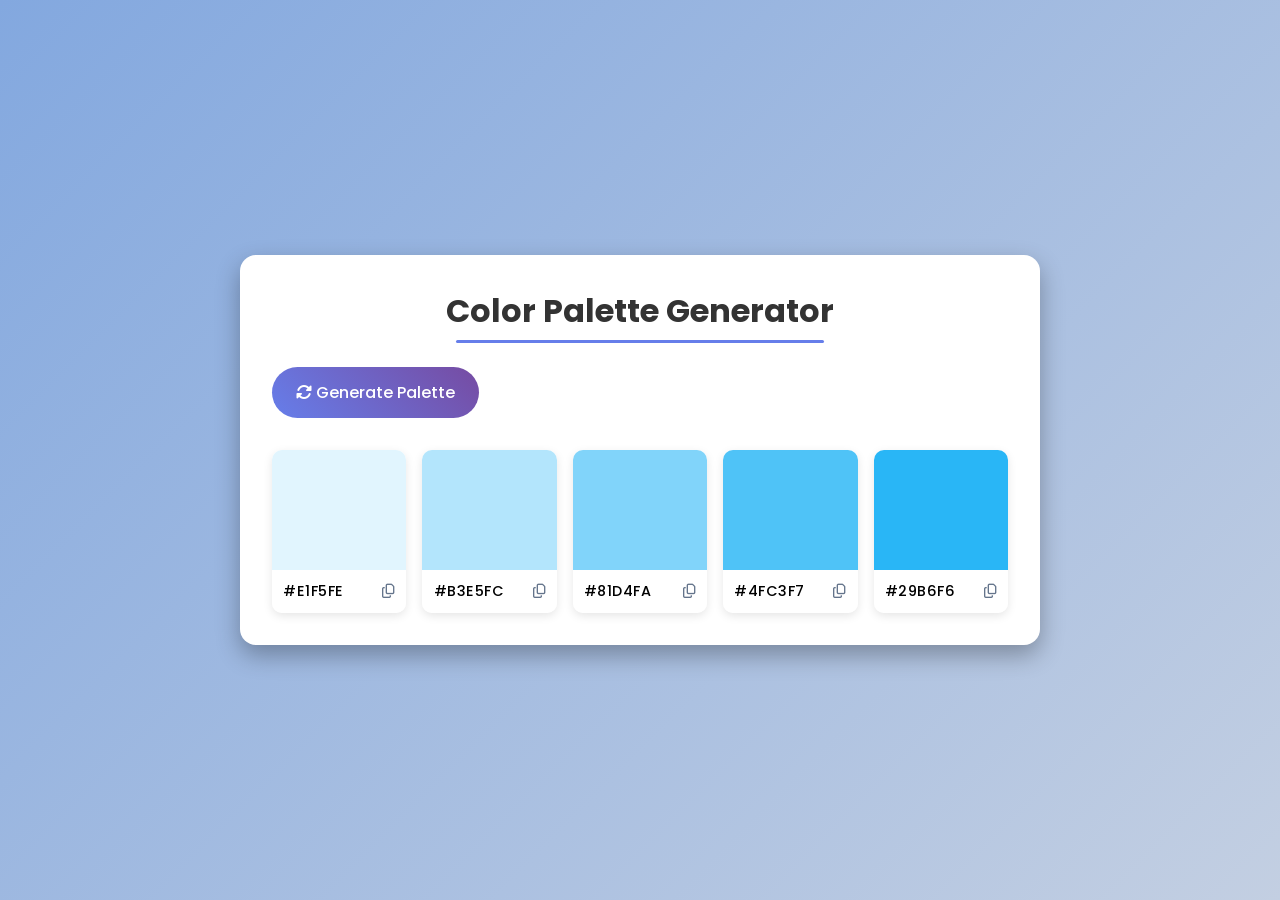
<file: Color Palette Generator/index.html>
<!DOCTYPE html>
<html lang="en">
  <head>
    <meta charset="UTF-8" />
    <meta name="viewport" content="width=device-width, initial-scale=1.0" />
    <title>Color Palette Generator</title>
    <link
      rel="stylesheet"
      href="https://cdnjs.cloudflare.com/ajax/libs/font-awesome/6.7.2/css/all.min.css"
      integrity="sha512-Evv84Mr4kqVGRNSgIGL/F/aIDqQb7xQ2vcrdIwxfjThSH8CSR7PBEakCr51Ck+w+/U6swU2Im1vVX0SVk9ABhg=="
      crossorigin="anonymous"
      referrerpolicy="no-referrer"
    />
    <link rel="stylesheet" href="style.css" />
  </head>
  <body>
    <div class="container">
      <h1>Color Palette Generator</h1>

      <button id="generate-btn">
        <i class="fas fa-sync-alt"></i>
        Generate Palette
      </button>

      <div class="palette-container">
        <div class="color-box">
          <div class="color" style="background-color: #e1f5fe"></div>
          <div class="color-info">
            <span class="hex-value">#E1F5FE</span>
            <i class="far fa-copy copy-btn" title="Copy to clipboard"></i>
          </div>
        </div>
        <div class="color-box">
          <div class="color" style="background-color: #b3e5fc"></div>
          <div class="color-info">
            <span class="hex-value">#B3E5FC</span>
            <i class="far fa-copy copy-btn" title="Copy to clipboard"></i>
          </div>
        </div>
        <!-- COLOR BOX 3 -->
        <div class="color-box">
          <div class="color" style="background-color: #81d4fa"></div>
          <div class="color-info">
            <span class="hex-value">#81D4FA</span>
            <i class="far fa-copy copy-btn" title="Copy to clipboard"></i>
          </div>
        </div>
        <div class="color-box">
          <div class="color" style="background-color: #4fc3f7"></div>
          <div class="color-info">
            <span class="hex-value">#4FC3F7</span>
            <i class="far fa-copy copy-btn" title="Copy to clipboard"></i>
          </div>
        </div>
        <div class="color-box">
          <div class="color" style="background-color: #29b6f6"></div>
          <div class="color-info">
            <span class="hex-value">#29B6F6</span>
            <i class="far fa-copy copy-btn" title="Copy to clipboard"></i>
          </div>
        </div>
      </div>
    </div>

    <script src="script.js"></script>
  </body>
</html>
</file>
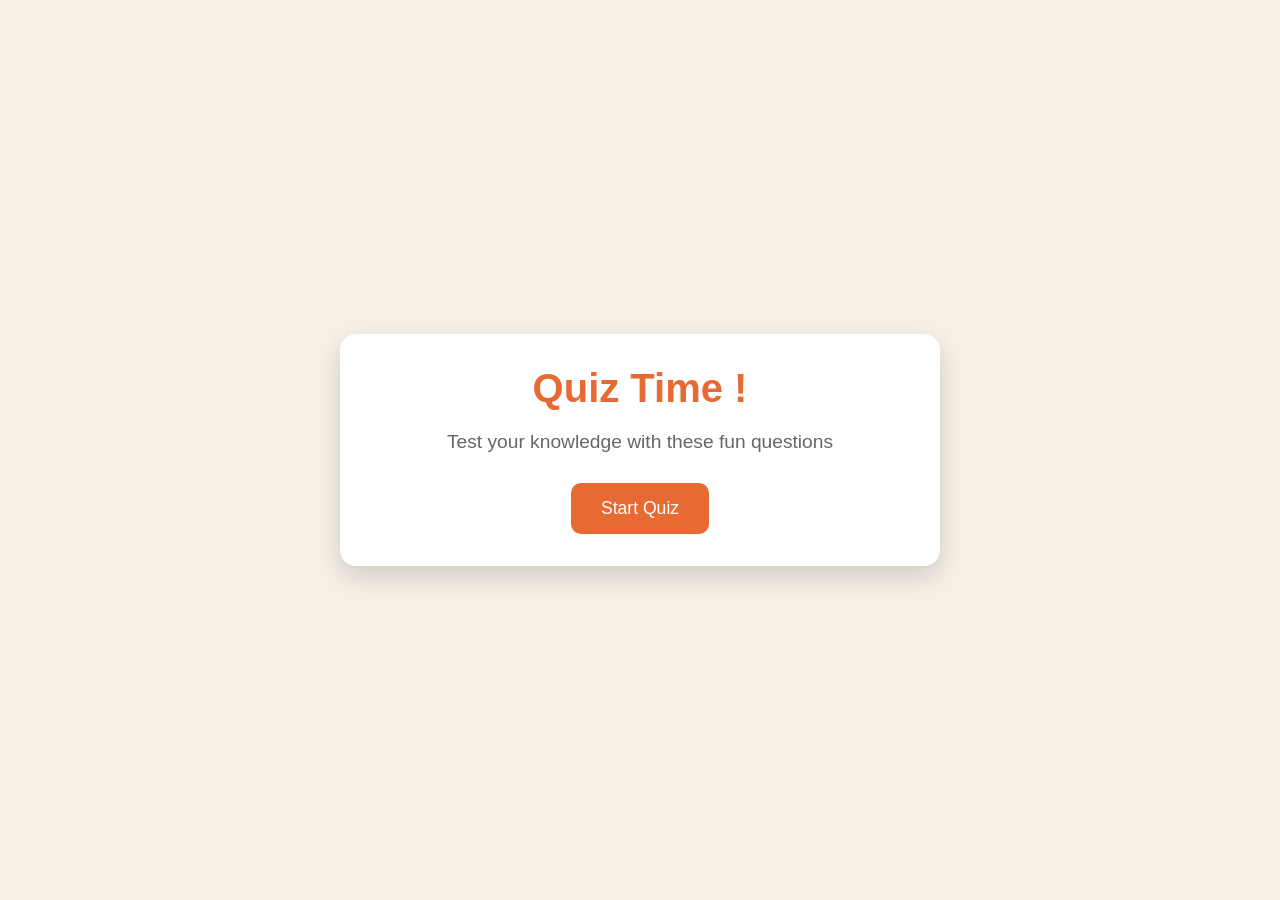
<file: Quiz Game/index.html>
<!DOCTYPE html>
<html lang="en">
<head>
    <meta charset="UTF-8">
    <meta name="viewport" content="width=device-width, initial-scale=1.0">
    <title>Quiz Game</title>
    <link rel="stylesheet" href="style.css">
</head>
<body>
    <div class="container">

        <div class="screen active" id="start-screen">
            <h1>Quiz Time !</h1>
            <p>Test your knowledge with these fun questions</p>
            <button id="start-btn">Start Quiz</button>
        </div>

        <div class="screen" id="quiz-screen">
            <div class="quiz-header">
                <h2 id="question-text">Question goes here</h2>
                <div class="quiz-info">
                    <p>
                        Question <span id="current-question">1</span> of <span id="total-questions">5</span>
                    </p>
                    <p>
                        Time: <span id="timer">10</span>s
                    </p>
                    <p>
                        Score : <span id="score">0</span>
                    </p>
                </div>
            </div>
            <div id="answers-container" class="answers-container">
                <!-- answers buttons inserted via JavaScript -->
            </div>
            <div class="progress-bar">
                <div id="progress" class="progress"></div>
            </div>
        </div>

        <div id="result-screen" class="screen">
            <h1>Quiz results</h1>
            <div class="result-info">
                <p>
                    You scored <span id="final-score">0</span> out of <span id="max-score">5</span>
                </p>
                <div id="result-message">Good job !</div>
            </div>
            <div class="result-buttons">
                <button id="restart-btn">Restart Quiz</button>
                <button id="home-btn" class="secondary-btn">Main Menu</button>
            </div>
        </div>
    </div>
    <script src="script.js"></script>
</body>
</html>
</file>
<file: Color Palette Generator/style.css>
@import url(https://fonts.googleapis.com/css?family=Poppins:100,100italic,200,200italic,300,300italic,regular,italic,500,500italic,600,600italic,700,700italic,800,800italic,900,900italic);

* {
  margin: 0;
  padding: 0;
  box-sizing: border-box;
  font-family: "Poppins", sans-serif;
}

body {
  background: linear-gradient(135deg, #83a8df, #c3cfe2);
  min-height: 100vh;
  display: flex;
  align-items: center;
  justify-content: center;
  padding: 20px;
}

.container {
  background-color: #fff;
  border-radius: 1rem;
  padding: 2rem;
  width: 100%;
  max-width: 800px;
  box-shadow: 0 10px 25px rgba(0, 0, 0, 0.3);
}

h1 {
  text-align: center;
  margin-bottom: 1.5rem;
  color: #333;
  position: relative;
  padding-bottom: 0.5rem;
}

h1::after {
  content: "";
  position: absolute;
  bottom: 0;
  left: 50%;
  transform: translateX(-50%);
  width: 50%;
  height: 3px;
  background-color: #667eea;
  border-radius: 2px;
}

#generate-btn {
  background: linear-gradient(45deg, #667eea, #764ba2);
  color: white;
  border: none;
  padding: 0.8rem 1.5rem;
  border-radius: 50px;
  cursor: pointer;
  font-weight: 500;
  margin-bottom: 2rem;
  font-size: 1rem;
}

#generate-btn:hover {
  transform: translateY(-2px);
  box-shadow: 0 6px 10px rgba(102, 126, 234, 0.3);
}

#generate-btn:active {
  transform: translateY(0);
}

.palette-container {
  display: grid;
  gap: 1rem;
  grid-template-columns: repeat(auto-fit, minmax(130px, 1fr));
}

.color-box {
  border-radius: 10px;
  overflow: hidden;
  box-shadow: 0 3px 10px rgba(0, 0, 0, 0.1);
  transition: transform 0.2s;
}

.color-box:hover {
  transform: translateY(-5px);
}

.color {
  height: 120px;
  cursor: pointer;
}

.color-info {
  background-color: #fff;
  padding: 0.7rem;
  display: flex;
  align-items: center;
  justify-content: space-between;
  font-size: 0.9rem;
}

.hex-value {
  font-weight: 500;
  letter-spacing: 0.5px;
}

.copy-btn {
  cursor: pointer;
  color: #64748b;
  transition: color 0.2s;
}

.copy-btn:hover {
  color: #667eea;
}

@media (max-width: 768px) {
  .palette-container {
    grid-template-columns: repeat(auto-fit, minmax(100px, 1fr));
  }
}
</file>
<file: Quiz Game/style.css>
* {
    margin: 0;
    padding: 0;
    box-sizing: border-box;
}

body {
    background: #f5efe6;
    display: flex;
    justify-content: center;
    align-items: center;
    min-height: 100vh;
    padding: 1rem;
    font-family: sans-serif;
}

.container {
    background-color: white;
    border-radius: 1rem;
    box-shadow: 0 10px 25px rgba(0, 0, 0, 0.15);
    width: 100%;
    max-width: 600px;
    overflow: hidden;
    position: relative;
}

.screen {
    display: none;
    padding: 2rem;
    text-align: center;
}

.screen.active {
    display: block;
}

#start-screen h1 {
    color: #e86a33;
    margin-bottom: 20px;
    font-size: 2.5rem;
}

#start-screen p {
    color: #666;
    margin-bottom: 30px;
    font-size: 1.2rem;
}

.quiz-header {
    margin-bottom: 2rem;
}

#question-text {
    color: #333;
    font-size: 1.4rem;
    margin-bottom: 1rem;
    line-height: 1.4;
}

.quiz-info {
    display: flex;
    justify-content: space-between;
    align-items: center;
    color: #666;
    font-size: 1rem;
    margin-bottom: 15px;
}

#timer {
    font-weight: 700;
    color: #e86a33;
}

.answers-container {
    display: flex;
    flex-direction: column;
    gap: 10px;
    margin-bottom: 25px;
}

.answer-btn {
    background-color: #f8f0e5;
    color: #333;
    border: 2px solid #eadbc8;
    border-radius: 10px;
    padding: 1rem;
    cursor: pointer;
    text-align: left;
    font-size: 1rem;
    transition: all 0.3s ease;
}

.answer-btn:hover {
    background-color: #eadbc8;
    border-color: #dac0ae;
}

.answer-btn.correct {
    background-color: #e6fff0;
    border-color: #a3f0c4;
    color: #28a745;
}

.answer-btn.incorrect {
    background-color: #fff0ff;
    border-color: #ffbdbd;
    color: #dc3545;
}

.progress-bar {
    height: 10px;
    background-color: #f8f0e5;
    border-radius: 5px;
    overflow: hidden;
    margin-top: 20px;
}

.progress {
    height: 100%;
    background-color: #e86a33;
    width: 0%;
    transition: width 0.3s ease;
}

#result-screen h1 {
    color: #e86a33;
    margin-bottom: 30px;
}

.result-info {
    background-color: #f8f0e5;
    border-radius: 10px;
    padding: 20px;
    margin-bottom: 30px;
}

.result-info p {
    font-size: 1.2rem;
    color: #333;
    margin-bottom: 1rem;
}

#result-message {
    font-size: 1.5rem;
    font-weight: 600;
    color: #e86a33;
}

.result-buttons {
    display: flex;
    justify-content: center;
    gap: 15px;
    flex-wrap: wrap;
}

button {
    background-color: #e86a33;
    color: white;
    border: none;
    border-radius: 10px;
    padding: 15px 30px;
    font-size: 1.1rem;
    cursor: pointer;
    transition: background-color 0.3s ease;
}

button:hover {
    background-color: #d45b28;
}

button.secondary-btn {
    background-color: transparent;
    color: #e86a33;
    border: 2px solid #e86a33;
}

button.secondary-btn:hover {
    background-color: #e86a33;
    color: white;
}

@media (max-width: 500px) {
    .screen {
        padding: 1.25rem;
    }
    #start-screen h1 {
        font-size: 2rem;
    }
    #question-text {
        font-size: 1.2rem;
    }
    .answer-btn {
        padding: 12px;
    }
    .result-buttons {
        flex-direction: column;
    }
    button {
        width: 100%;
        padding: 12px 25px;
        font-size: 1rem;
    }
}
</file>
